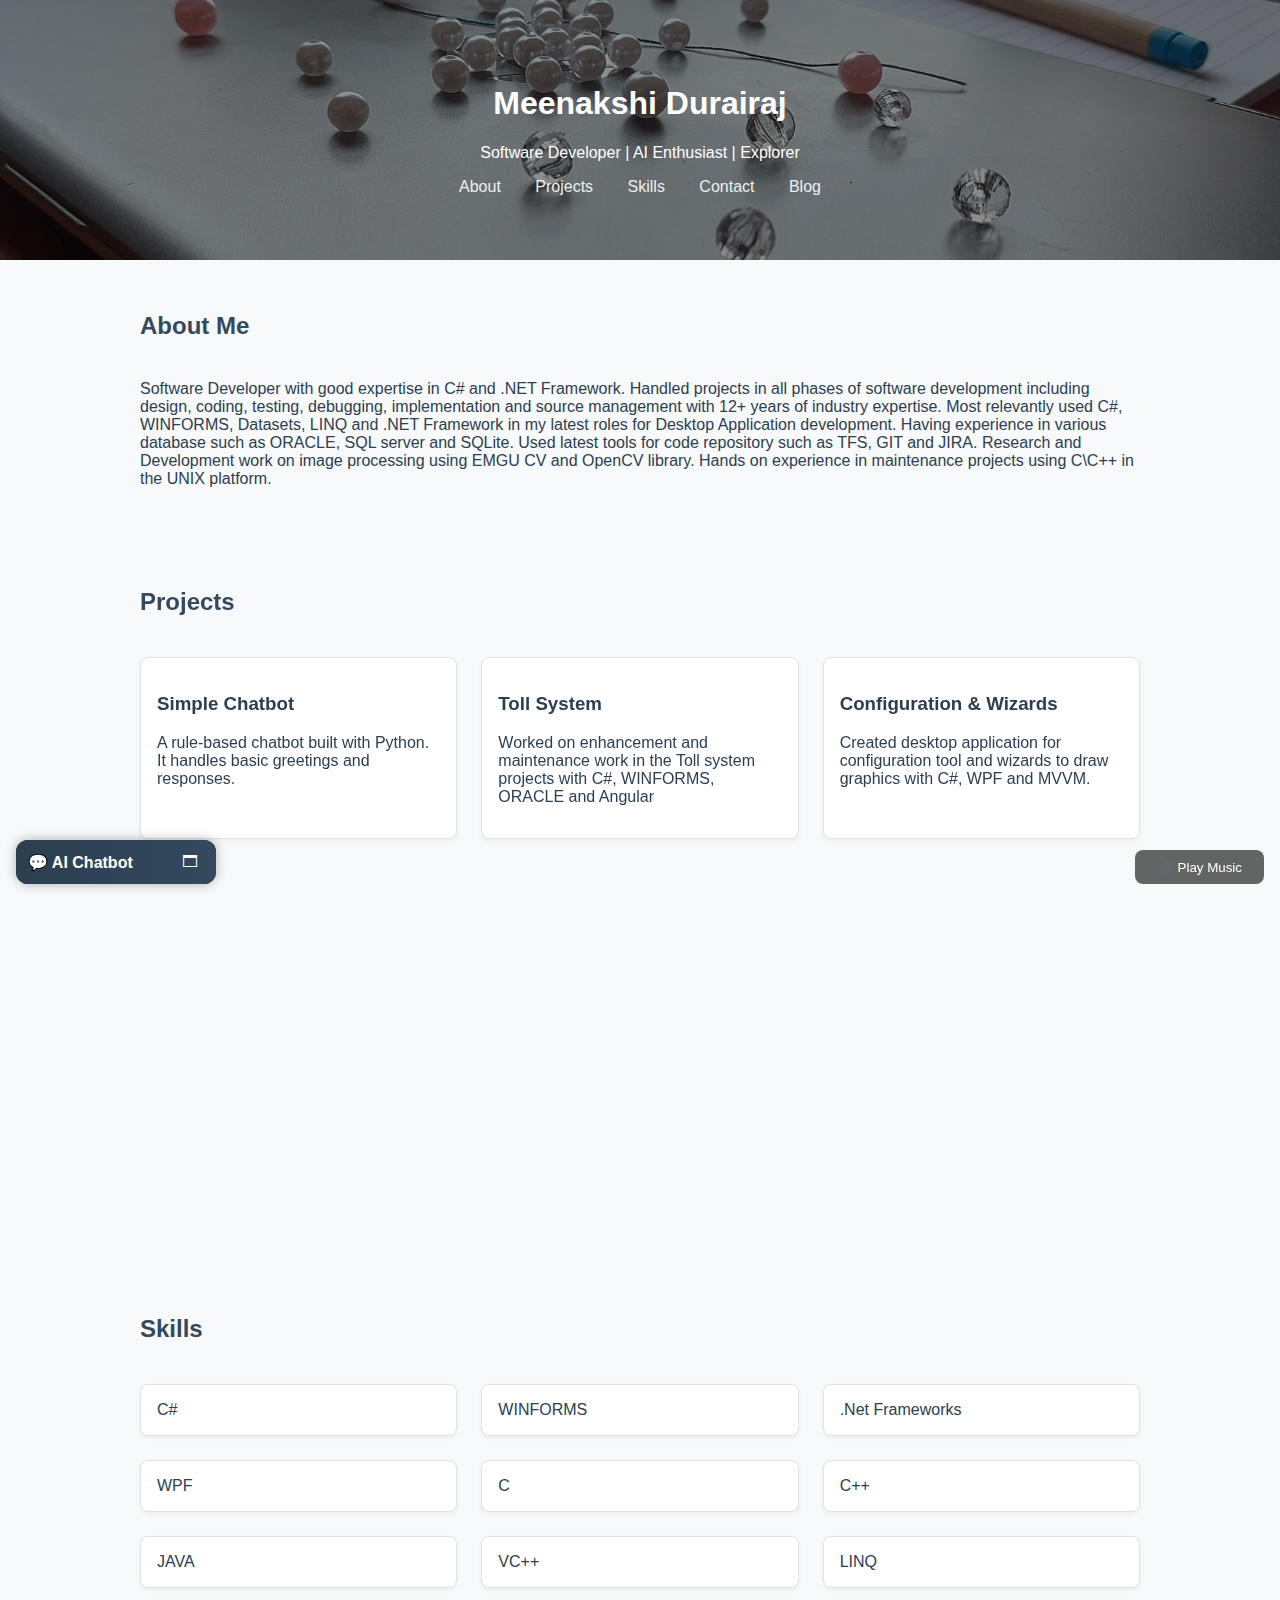
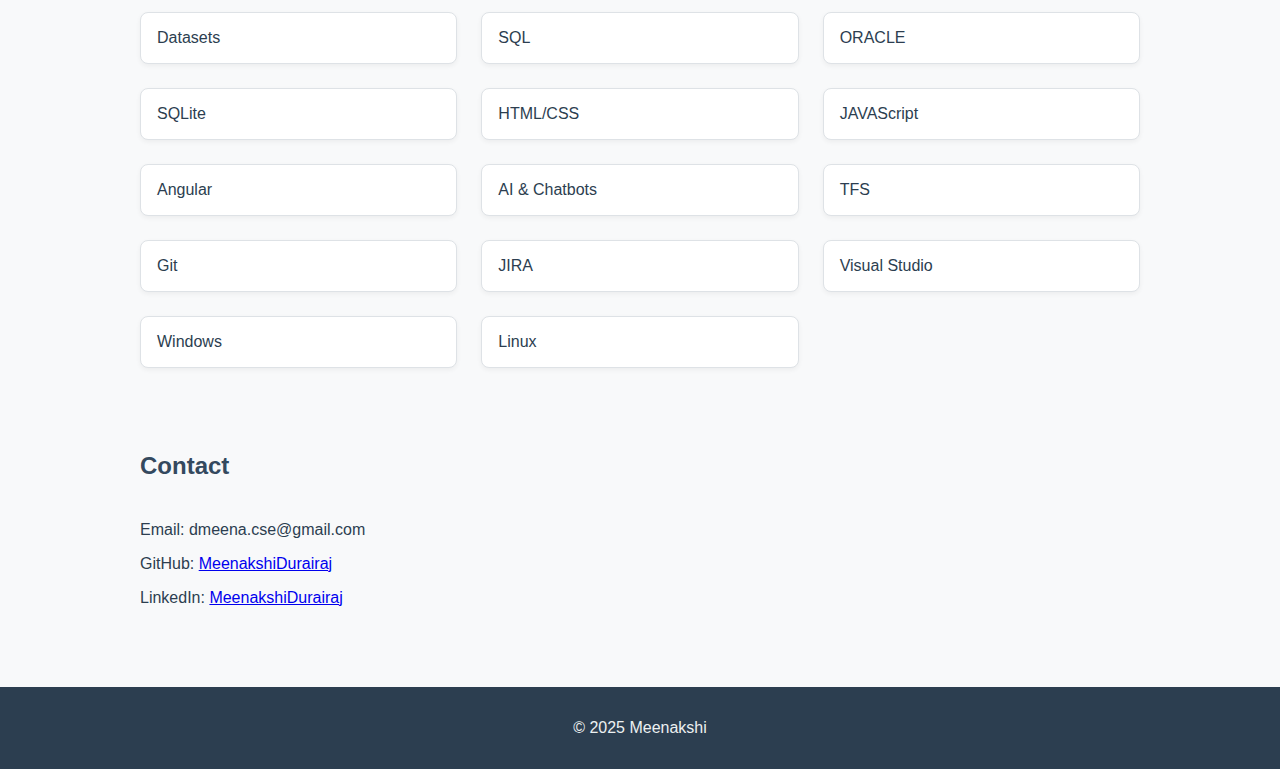
<file: index.html>
<!DOCTYPE html>
<html lang="en">
<head>
    <!-- AOS CSS -->
    <link href="https://unpkg.com/aos@2.3.1/dist/aos.css" rel="stylesheet">

    <meta charset="UTF-8" />
    <meta name="viewport" content="width=device-width, initial-scale=1.0" />
    <title>Meenakshi Durairaj - Portfolio</title>
    <style>

        @media (max-width: 768px) {
            header {
                padding: 1.5rem;
            }

            h1 {
                font-size: 1.8rem;
            }

            nav a {
                display: block;
                margin: 10px 0;
            }

            .profile-img {
                width: 80px;
                height: 80px;
            }
        }




        html {
            scroll-behavior: smooth;
        }

        body {
            font-family: Arial, sans-serif;
            margin: 0;
            padding: 0;
            background: #f4f4f4;
            color: #333;
        }
        /*
        header {
            background: linear-gradient(90deg, #2c3e50, #34495e);*/ /* Dark blue gradient */
            /*color: #ecf0f1;*/ /* Soft white text */
           /* padding: 2.5rem;
            text-align: center;
            font-family: 'Segoe UI', Tahoma, Geneva, Verdana, sans-serif;
            box-shadow: 0 4px 10px rgba(0, 0, 0, 0.15);
        }*/

        header {
            background-image: url('background.jpg'); /* your image file name */
            background-size: cover;
            background-position: center;
            background-repeat: no-repeat;
            color: white;
            text-align: center;
            padding: 4rem 2rem;
            position: relative;
        }
            /* Optional: Add a dark overlay for better text contrast */
            header::before {
                content: "";
                position: absolute;
                top: 0;
                left: 0;
                width: 100%;
                height: 100%;
                background: rgba(0, 0, 0, 0.4); /* semi-transparent overlay */
                z-index: 0;
            }

            header * {
                position: relative;
                z-index: 1;
            }


        nav a {
            margin: 0 15px;
            color: #ecf0f1;
            text-decoration: none;
            font-weight: 500;
            transition: color 0.3s ease;
        }

            nav a:hover {
                color: #1abc9c; /* Teal hover color */
            }

        body {
            background-color: #f8f9fa; /* Light gray background */
            color: #2c3e50; /* Deep blue-gray text */
        }

        section {
            padding: 2rem;
            max-width: 1000px;
            margin: auto;
        }

        h2 {
            color: #34495e;
            /*border-bottom: 2px solid #1abc9c;*/
            display: inline-block;
            padding-bottom: 0.3rem;
        }

        .projects, .skills {
            display: grid;
            grid-template-columns: repeat(auto-fit, minmax(250px, 1fr));
            gap: 1.5rem;
            margin-top: 1rem;
        }

        .project, .skill {
            background: #ffffff;
            padding: 1rem;
            border-radius: 8px;
            border: 1px solid #dee2e6;
            box-shadow: 0 2px 5px rgba(0,0,0,0.05);
            transition: transform 0.3s, box-shadow 0.3s;
        }

            .project:hover, .skill:hover {
                transform: translateY(-4px);
                box-shadow: 0 6px 12px rgba(0,0,0,0.1);
            }

        footer {
            background: #2c3e50;
            color: #ecf0f1;
            text-align: center;
            padding: 1rem;
            margin-top: 2rem;
        }

        .profile-img {
            border-radius: 50%;
            width: 100px; /* Adjust size */
            height: 100px;
            object-fit: cover;
            margin-bottom: 1rem; /* Space below image */
        }

        .music-player {
            position: fixed;
            bottom: 1rem;
            right: 1rem;
            background: rgba(0, 0, 0, 0.6);
            color: white;
            padding: 0.5rem 1rem;
            border-radius: 8px;
            z-index: 999;
            font-size: 1rem;
        }

        #music-toggle {
            background: none;
            border: none;
            color: white;
            cursor: pointer;
        }

        .chatbot-widget {
            position: fixed;
            bottom: 1rem;
            left: 1rem;
            width: 200px;
            background: #1e1e2f;
            color: white;
            border-radius: 12px;
            box-shadow: 0 0 12px rgba(0,0,0,0.3);
            font-family: sans-serif;
            overflow: hidden;
            z-index: 1000;
        }
       

        .chat-header {
            background: /*#6c63ff;*/ linear-gradient(90deg, #2c3e50, #34495e);
            padding: 0.75rem;
            font-weight: bold;
            text-align: center;
            display: flex;
            justify-content: space-between;
            align-items: center;
        }

        #chat-toggle {
            background: none;
            border: none;
            color: white;
            font-size: 1rem;
            cursor: pointer;
            margin-left: 0.5rem;
        }


        .chat-messages {
            height: 100px;
            overflow-y: auto;
            padding: 0.5rem;
            font-size: 0.9rem;
        }

        #user-input {
            width: 100%;
            padding: 0.6rem;
            border: none;
            outline: none;
            font-size: 1rem;
        }

        .hidden {
            display: none;
        }
        .chat-messages,
        #user-input {
            transition: all 0.3s ease;
            opacity: 1;
            max-height: 200px;
            overflow: auto;
        }

            .chat-messages.hidden,
            #user-input.hidden {
                opacity: 0;
                max-height: 0;
                padding: 0;
                overflow: hidden;
            }


        /* Modal Container */
        .custom-modal {
            display: none;
            position: fixed;
            inset: 0;
            z-index: 1000;
            justify-content: center;
            align-items: center;
        }

        /* Overlay */
        .modal-overlay {
            position: absolute;
            inset: 0;
            background: rgba(0,0,0,0.5);
            animation: fadeIn 0.3s ease-out;
        }

        /* Modal Box */
        .modal-content {
            background: white;
            padding: 2rem;
            border-radius: 12px;
            max-width: 500px;
            width: 90%;
            position: relative;
            z-index: 1001;
            box-shadow: 0 10px 30px rgba(0,0,0,0.2);
            animation: slideUp 0.3s ease-out;
        }

            .modal-content img {
                max-width: 100%;
                border-radius: 8px;
                margin: 1rem 0;
            }

        /* Close Button */
        .close-btn {
            position: absolute;
            top: 12px;
            right: 16px;
            font-size: 24px;
            color: #444;
            cursor: pointer;
        }

        /* Animations */
        @keyframes fadeIn {
            from {
                opacity: 0;
            }

            to {
                opacity: 1;
            }
        }

        @keyframes slideUp {
            from {
                transform: translateY(30px);
                opacity: 0;
            }

            to {
                transform: translateY(0);
                opacity: 1;
            }
        }



    </style>
</head>
<body>

    <header>
        <!--<img src="photo_profile.jpg" alt="Your Photo" class="profile-img" />-->
        <h1>Meenakshi Durairaj</h1>
        <p>Software Developer | AI Enthusiast | Explorer</p>
        <nav>
            <a href="#about">About</a>
            <a href="#projects">Projects</a>
            <a href="#skills">Skills</a>
            <a href="#contact">Contact</a>
            <a href="blog.html">Blog</a>

        </nav>
    </header>

    <section id="about">
        <h2>About Me</h2>
        <p>
            Software Developer with good expertise in C# and .NET Framework. Handled projects in all phases of software development including design, coding, testing, debugging, implementation and source management with 12+ years of industry expertise.

            Most relevantly used C#, WINFORMS, Datasets, LINQ and .NET Framework in my latest roles for Desktop Application development. Having experience in various database such as ORACLE, SQL server and SQLite. Used latest tools for code repository such as TFS, GIT and JIRA. Research and Development work on image processing using EMGU CV and OpenCV library. Hands on experience in maintenance projects using C\C++ in the UNIX platform.
        </p>
    </section>

    <section id="projects" data-aos="fade-up">
        <h2>Projects</h2>
        <div class="projects">

            <div class="project" data-aos="zoom-in" data-aos-delay="100" onclick="openModal('modal1')">
                <h3>Simple Chatbot</h3>
                <p>A rule-based chatbot built with Python. It handles basic greetings and responses.</p>
            </div>
            <!-- Modal -->
            <div id="modal1" class="custom-modal">
                <div class="modal-overlay" onclick="closeModal('modal1')"></div>
                <div class="modal-content">
                    <span class="close-btn" onclick="closeModal('modal1')">&times;</span>
                    <h2>Simple Chatbot</h2>
                    <!--<img src="https://via.placeholder.com/400x200" alt="Chatbot Screenshot" />-->
                    <p>
                        To learn Natural Language Processing (NLP) and how AI understands & responds to text.
                        <br /><br />
                        - Built basic text processing with Python (NLTK or spaCy). <br />
                            Analyzed and built simple rule-based chatbot using python and
                        it's libraries like nltk
                        <br /><br />
                        - Created a simple rule-based chatbot (e.g., responding to greetings).<br />
                            Implemented basic chatbot in portfolio using HTML, CSS and JS
                        <br /><br />
                        - Used pre-trained AI models (like OpenAI’s GPT) for smarter responses.<br />
                            Created and deployed backend server on render written in Node.js + Express server
                        which connects to OpenAI GPT-3.5 API and securely stored API key in .env file.
                        Tried to integrate with portfolio to send messages to the backend server and displays 
                        the AI response in the chatbot widget
                        
                    </p>
                    <p><strong>Tech Stack:</strong> HTML, CSS, JavaScript, Python, Node.js, Render</p>
                    <!--<a href="https://github.com/yourusername/chatbot" target="_blank">View on GitHub</a>-->
                </div>
            </div>


            <div class="project" data-aos="zoom-in" data-aos-delay="200" onclick="openModal('modal2')">
                <h3>Toll System</h3>
                <p>Worked on enhancement and maintenance work in the Toll system projects with C#, WINFORMS, ORACLE and Angular</p>
            </div>
            <!-- Modal -->
            <div id="modal2" class="custom-modal">
                <div class="modal-overlay" onclick="closeModal('modal2')"></div>
                <div class="modal-content">
                    <span class="close-btn" onclick="closeModal('modal2')">&times;</span>
                    <h2>Toll System</h2>
                    <!--<img src="https://via.placeholder.com/400x200" alt="Chatbot Screenshot" />-->
                    <p>Toll system products are used in the transportation domain especially in the toll plazas to identify the type of the vehicle which crosses the plaza and charge them based on their axles or scanned transponders. Images and videos of the vehicle are captured in the system for further review and approval of toll transaction payments.</p>
                    <p><strong>Tech Stack:</strong> C# WinForms, Datasets, Oracle, SQL server, C++, JSON, XML, GIT, TFS, JIRA, Azure DevOps, TeamCity, JETBRAINS – Dot Memory, New Relic, SendGrid, VS 2012 – 2019, .NET Framework, RTSP, Angular</p>
                    <!--<a href="https://github.com/yourusername/chatbot" target="_blank">View on GitHub</a>-->
                </div>
            </div>


            <div class="project" data-aos="zoom-in" data-aos-delay="300" onclick="openModal('modal3')">
                <h3>Configuration & Wizards</h3>
                <p> Created desktop application for configuration tool and wizards to draw graphics with C#, WPF and  MVVM.</p>
            </div>
            <!-- Modal -->
            <div id="modal3" class="custom-modal">
                <div class="modal-overlay" onclick="closeModal('modal3')"></div>
                <div class="modal-content">
                    <span class="close-btn" onclick="closeModal('modal3')">&times;</span>
                    <h2>Configuration & Wizards</h2>
                    <!--<img src="https://via.placeholder.com/400x200" alt="Chatbot Screenshot" />-->
                    <p>It is a desktop application which is applicable in material science domain used to process the inspected data from the welded material to find out the defects. The product will analyze the inspected data from the welded material to represent in the form of graphics design which is very helpful to understand the welded defects in the material.</p>
                    <p><strong>Tech Stack:</strong>C# WPF, VS2015, MVVM architecture, GIT, VSTS.</p>
                    <!--<a href="https://github.com/yourusername/chatbot" target="_blank">View on GitHub</a>-->
                </div>
            </div>


            <div class="project" data-aos="zoom-in" data-aos-delay="400" onclick="openModal('modal4')">
                <h3>Healthcare - Fitness </h3>
                <p> Built an app which is used for Healthcare - Fitness to prescribe exercises. Used C#, WINFORMS, SQLite, C++, MVC, Image processing libraries like OpenCV, Emgucv.</p>
            </div>
            <!-- Modal -->
            <div id="modal4" class="custom-modal">
                <div class="modal-overlay" onclick="closeModal('modal4')"></div>
                <div class="modal-content">
                    <span class="close-btn" onclick="closeModal('modal4')">&times;</span>
                    <h2>Healthcare - Fitness</h2>
                    <!--<img src="https://via.placeholder.com/400x200" alt="Chatbot Screenshot" />-->
                    <p>It is a desktop application which is mainly used in Health Care Domains. This application is very useful for physiotherapist, fitness people and widely used by Athletes since this application will advise prescribed exercises for the patients based on their muscle and body posture by analyzing their images with the help of image processing techniques.</p>
                    <p><strong>Tech Stack:</strong>C# WinForms, VC++, SQL-lite, Bitbucket, GIT, JIRA, EMGU CV, Dotfuscator and ConfuserEx.</p>
                    <!--<a href="https://github.com/yourusername/chatbot" target="_blank">View on GitHub</a>-->
                </div>
            </div>


            <div class="project" data-aos="zoom-in" data-aos-delay="500" onclick="openModal('modal5')">
                <h3>Maintenance Projects</h3>
                <p>Participated in various maintenance projects using C, C++ with Linux background</p>
            </div>
            <!-- Modal -->
            <div id="modal5" class="custom-modal">
                <div class="modal-overlay" onclick="closeModal('modal5')"></div>
                <div class="modal-content">
                    <span class="close-btn" onclick="closeModal('modal5')">&times;</span>
                    <h2>Maintenance Projects</h2>
                    <!--<img src="https://via.placeholder.com/400x200" alt="Chatbot Screenshot" />-->
                    <p><strong>Advertiser Solutions Group (ASG):</strong> In a real-time client/server environment, RepLine's Windows applications provide a variety of reports and on-line tools for up-to-the-minute data queries and analysis. This project involves time slots data for advertisements which is to be telecasted in the television programs and cost also varies based on duration of advertisement and peak hours. ASG is a two-tier application where the application and server were built in C/C++ and few servers were built in Assemblers and the database is ISAM.</p>
                    <p><strong>Tech Stack:</strong>C, C++, ISAM, UNIX, Assembler, Ticket Time Tracker, patching</p>
                    <br />
                    <p>
                        <strong>AAIS (Assignment Activation and Inventory System):</strong> AAIS has been designed as a client-server application following the 3-tier thin client architectural model. AAIS is a Client Server Application, which has its client in Java and its application and data servers running on Sun OS 5.7 developed using ESQL C++ and the database is Informix. The AAIS infrastructure consists of a data server cluster, a gateway infrastructure and client graphical user interface utilities (GUI). AAIS System has different modules and they are categorized into Inventory and Provisioning modules.
                        The clients communicate with the data servers through the gateways using the AAIS middleware. This middleware is based on an asynchronous messaging model suitable for high transaction rate systems.
                    </p>
                    <p><strong>Tech Stack:</strong>Linux 7.1 boxes with Windows NT 4.0 running through VMWARE. Sun OS 5.7, C++, JAVA, Informix, Oracle 9.2, ESQL, WinRunner, PERL, and MS-Access. CVS, GDB, ValGrind, LeakTracer</p>
                    <!--<a href="https://github.com/yourusername/chatbot" target="_blank">View on GitHub</a>-->
                </div>
            </div>


            <div class="project" data-aos="zoom-in" data-aos-delay="600" onclick="openModal('modal6')">
                <h3>Software Products</h3>
                <p> Created software products using VC++, MFC, SQL, HTML, CSS, JAVAScript and ASP.net</p>
            </div>
            <!-- Modal -->
            <div id="modal6" class="custom-modal">
                <div class="modal-overlay" onclick="closeModal('modal6')"></div>
                <div class="modal-content">
                    <span class="close-btn" onclick="closeModal('modal6')">&times;</span>
                    <h2>Software Products</h2>
                    <!--<img src="https://via.placeholder.com/400x200" alt="Chatbot Screenshot" />-->
                    <p>The Ajira Service Process Management Suite provides a secure way to obtain visibility into service processes, monitor them in real-time, identify exceptions as they arise, and escalate e-mail and web-based reports.</p>
                    <p><strong>Tech Stack:</strong> VC++, COM, MFC, C++ Win32, SQL server, Glow Code, Bugzilla, Visual Source Safe, ASP.Net, C#, SharePoint server</p>
                    <!--<a href="https://github.com/yourusername/chatbot" target="_blank">View on GitHub</a>-->
                </div>
            </div>

            <div class="project" data-aos="zoom-in" data-aos-delay="300">
                <h3>Portfolio Website</h3>
                <p>This site you're viewing right now — clean, responsive, and animated!</p>
            </div>



            <!-- Add more projects here -->
        </div>
    </section>

    <section id="skills">
        <h2>Skills</h2>
        <div class="skills">
            <div class="skill">C#</div>
            <div class="skill">WINFORMS</div>
            <div class="skill">.Net Frameworks</div>
            <div class="skill">WPF</div>
            <div class="skill">C</div>
            <div class="skill">C++</div>
            <div class="skill">JAVA</div>
            <div class="skill">VC++</div>
            <div class="skill">LINQ </div>
            <div class="skill">Datasets</div>
            <div class="skill">SQL</div>
            <div class="skill">ORACLE</div>
            <div class="skill">SQLite</div>
            <div class="skill">HTML/CSS</div>
            <div class="skill">JAVAScript </div>
            <div class="skill">Angular</div>
            <div class="skill">AI & Chatbots</div>
            <div class="skill">TFS</div>
            <div class="skill">Git</div>
            <div class="skill">JIRA</div>
            <div class="skill">Visual Studio</div>
            <div class="skill">Windows</div>
            <div class="skill">Linux</div>

        </div>
    </section>

    <section id="contact">
        <h2>Contact</h2>
        <p>Email: dmeena.cse@gmail.com</p>
        <p>GitHub: <a href="https://github.com/MeenakshiDurairaj">MeenakshiDurairaj</a></p>
        <p>LinkedIn: <a href="https://www.linkedin.com/in/meenakshidurai/">MeenakshiDurairaj</a></p>
        <!-- Add LinkedIn or other links if you'd like -->
    </section>

    <footer>
        <p>&copy; 2025 Meenakshi</p>
    </footer>


    <!-- AOS JS -->
    <script src="https://unpkg.com/aos@2.3.1/dist/aos.js"></script>
    <script>
        AOS.init();
    </script>

    <div class="music-player">
        <button id="music-toggle">🎵 Play Music</button>
        <audio id="bg-music" loop>
            <source src="background.mp3" type="audio/mpeg" />
            Your browser does not support the audio element.
        </audio>
    </div>

    <script>
        const music = document.getElementById("bg-music");
        const toggle = document.getElementById("music-toggle");

        let isPlaying = false;

        toggle.addEventListener("click", () => {
            if (isPlaying) {
                music.pause();
                toggle.textContent = "🎵 Play Music";
            } else {
                music.play();
                toggle.textContent = "⏸ Pause Music";
            }
            isPlaying = !isPlaying;
        });
    </script>

    <div class="chatbot-widget">
        <div class="chat-header">💬 AI Chatbot
            <button id="chat-toggle">🗖</button>
        </div>
        <div class="chat-messages" id="chat-messages"></div>
        <input type="text" id="user-input" placeholder="Ask me something..." />
    </div>

    <script>
        const chatWidget = document.querySelector('.chatbot-widget');
        const messages = document.getElementById('chat-messages');
        const input = document.getElementById('user-input');
        const chatToggle = document.getElementById('chat-toggle');
        messages.classList.toggle('hidden');
        input.classList.toggle('hidden');

        const replies = {
            hello: "Hi there! 👋 I'm your AI assistant.",
            project: "Please see the Projects section to see what I've built!",
            who: "I'm a chatbot demo built with HTML, CSS, and JavaScript!",
            thanks: "You're welcome! 😊",
            hi: "Hi there! 👋 ",
            skills: "C#, C++, HTML, CSS, JavaScript, Python, and exploring AI tech!",
            contact: "You can reach me via the Contact section below!",
            siri: "Siri is cool — but I’m here to give you a custom AI experience 😎",
            hru: "Great !!! Hope you are great too",
            cool: "Fantastic !!! Thanks 🙏",
            
            
        };

        input.addEventListener('keydown', (e) => {
            if (e.key === 'Enter') {
                const userText = input.value.trim();
                if (userText) {
                    addMessage("You", userText);
                    input.value = '';
                    const reply = getBotReply(userText);
                    setTimeout(() => addMessage("Bot", reply), 500);
                }
            }
        });

        function addMessage(sender, text) {
            messages.innerHTML += `<p><strong>${sender}:</strong> ${text}</p>`;
            messages.scrollTop = messages.scrollHeight;
        }

        function getBotReply(input) {
            const text = input.toLowerCase();
            for (const key in replies) {
                if (text.includes(key)) return replies[key];
            }
            return "Hmm 🤔 Sorry, but I'm learning!";
        }


        chatToggle.addEventListener('click', () => {
            messages.classList.toggle('hidden');
            input.classList.toggle('hidden');
            
            // Optionally update button icon
            if (messages.classList.contains('hidden')) {
                chatToggle.textContent = '🗖'; // maximize
            } else {
                chatToggle.textContent = '🗕'; // Minimize
            }
        });

        function openModal(id) {
            document.getElementById(id).style.display = 'flex';
        }
        function closeModal(id) {
            document.getElementById(id).style.display = 'none';
        }


    </script>


</body>
</html>
</file>
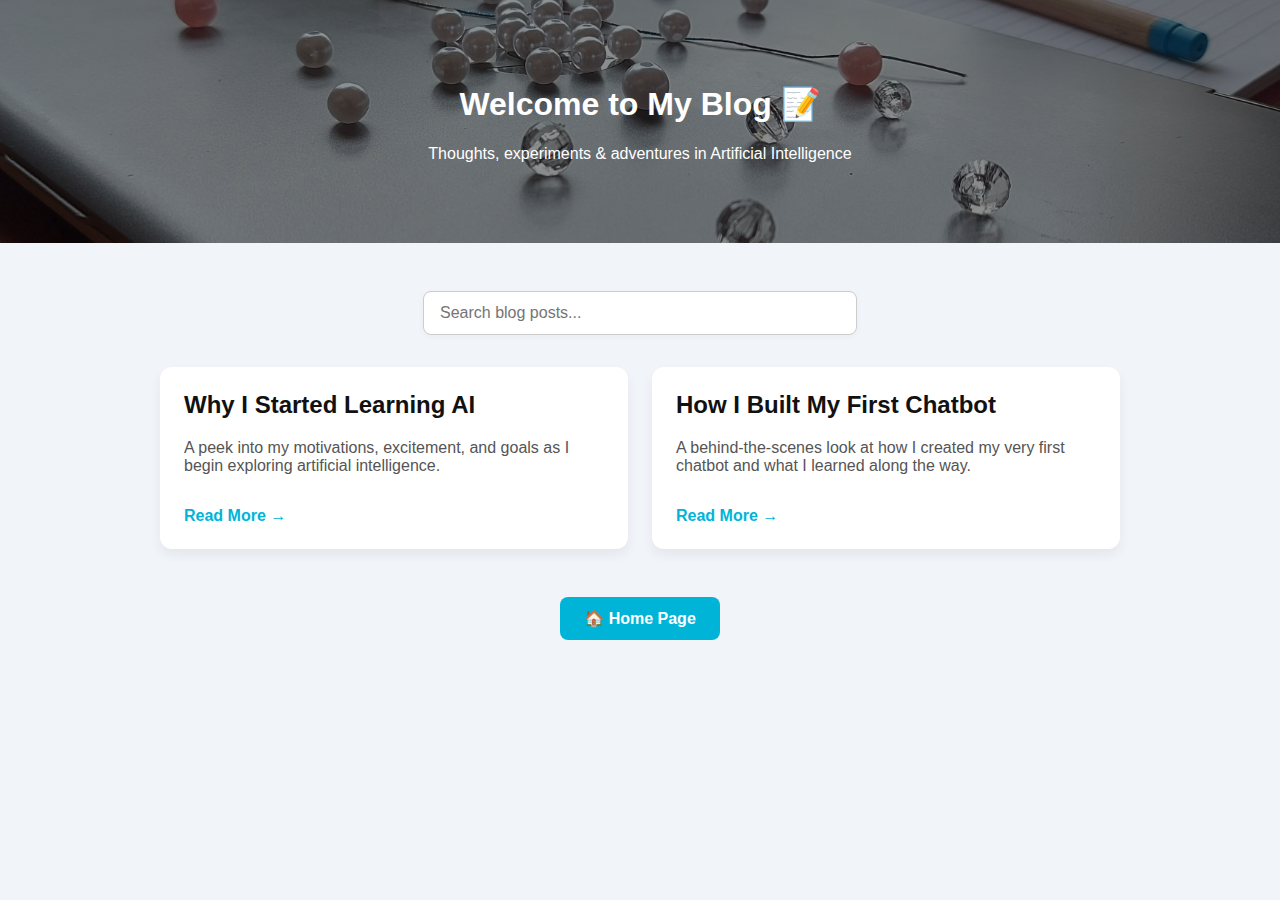
<file: blog.html>
<!DOCTYPE html>
<html lang="en">
<head>
  <meta charset="UTF-8" />
  <meta name="viewport" content="width=device-width, initial-scale=1.0" />
  <title>My Blog</title>
  <link rel="stylesheet" href="style.css" />
  <style>
    body {
      font-family: 'Segoe UI', sans-serif;
      background: #f1f5f9;
      margin: 0;
      padding: 0;
    }

    .blog-container {
      max-width: 960px;
      margin: 2rem auto;
      padding: 1rem;
    }

    .blog-title {
      text-align: center;
      margin-bottom: 2rem;
    }

    .blog-title h1 {
      font-size: 3rem;
      color: #222;
    }

    .blog-grid {
      display: grid;
      grid-template-columns: repeat(auto-fit, minmax(280px, 1fr));
      gap: 1.5rem;
    }

    .blog-card {
      background: white;
      padding: 1.5rem;
      border-radius: 12px;
      box-shadow: 0 6px 12px rgba(0,0,0,0.06);
      transition: transform 0.2s;
    }

    .blog-card:hover {
      transform: translateY(-5px);
    }

    .blog-card h2 {
      margin-top: 0;
      font-size: 1.5rem;
      color: #111;
    }

    .blog-card p {
      color: #555;
      font-size: 1rem;
    }

    .read-more {
      display: inline-block;
      margin-top: 1rem;
      color: #00b4d8;
      font-weight: bold;
      text-decoration: none;
    }

    .read-more:hover {
      text-decoration: underline;
    }

      .banner {
          background-image: url('background.jpg'); /* your image file name */
          background-size: cover;
          background-position: center;
          background-repeat: no-repeat;
          color: white;
          text-align: center;
          padding: 4rem 2rem;
          position: relative;
      }

      /* Optional: Add a dark overlay for better text contrast */
      .banner::before {
          content: "";
          position: absolute;
          top: 0;
          left: 0;
          width: 100%;
          height: 100%;
          background: rgba(0, 0, 0, 0.4); /* semi-transparent overlay */
          z-index: 0;
      }

      .banner * {
          position: relative;
          z-index: 1;
      }


  </style>
</head>
<body>
    <div class="banner">
        <h1>Welcome to My Blog 📝</h1>
        <p>Thoughts, experiments & adventures in Artificial Intelligence</p>
    </div>

    <div class="blog-container">
        <!--<div class="blog-title">
            <h1>📝 My Blog</h1>
            <p>Thoughts, experiments, and AI adventures</p>
        </div>-->

        <div class="search-bar">
            <input type="text" id="searchInput" placeholder="Search blog posts..." />
        </div>


        <div class="blog-grid">
            <div class="blog-card">
                <h2>Why I Started Learning AI</h2>
                <p>A peek into my motivations, excitement, and goals as I begin exploring artificial intelligence.</p>
                <a href="blog-post-1.html" class="read-more">Read More →</a>
            </div>

            <div class="blog-card">
                <h2>How I Built My First Chatbot</h2>
                <p>A behind-the-scenes look at how I created my very first chatbot and what I learned along the way.</p>
                <a href="blog-post-2.html" class="read-more">Read More →</a>
            </div>


            <!-- Add more blog cards here -->
        </div>
    </div>

    <div class="Home-button">
        <a href="index.html">🏠 Home Page</a>
    </div>

    <script>
        const searchInput = document.getElementById('searchInput');
        const blogCards = document.querySelectorAll('.blog-card');

        searchInput.addEventListener('input', function () {
            const query = this.value.toLowerCase();
            blogCards.forEach(card => {
                const text = card.textContent.toLowerCase();
                card.style.display = text.includes(query) ? 'block' : 'none';
            });
        });
    </script>


</body>
</html>
</file>
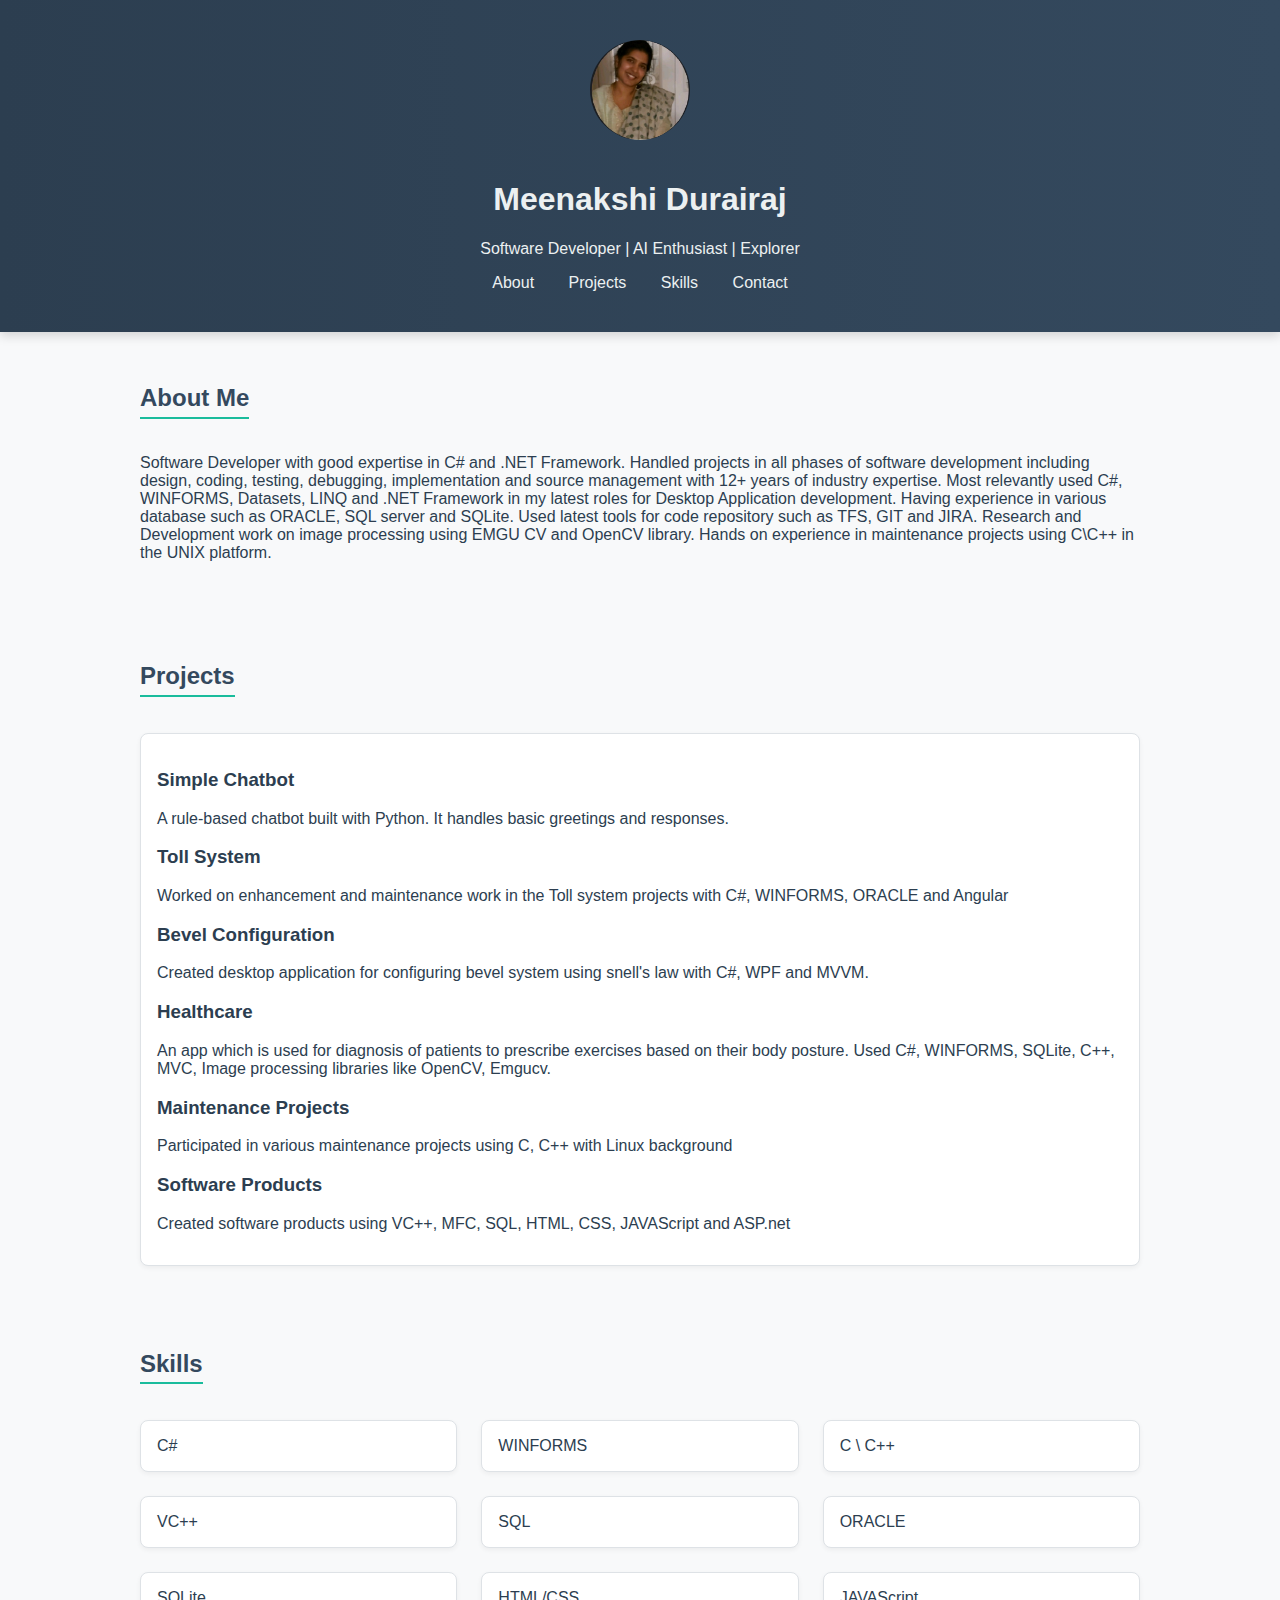
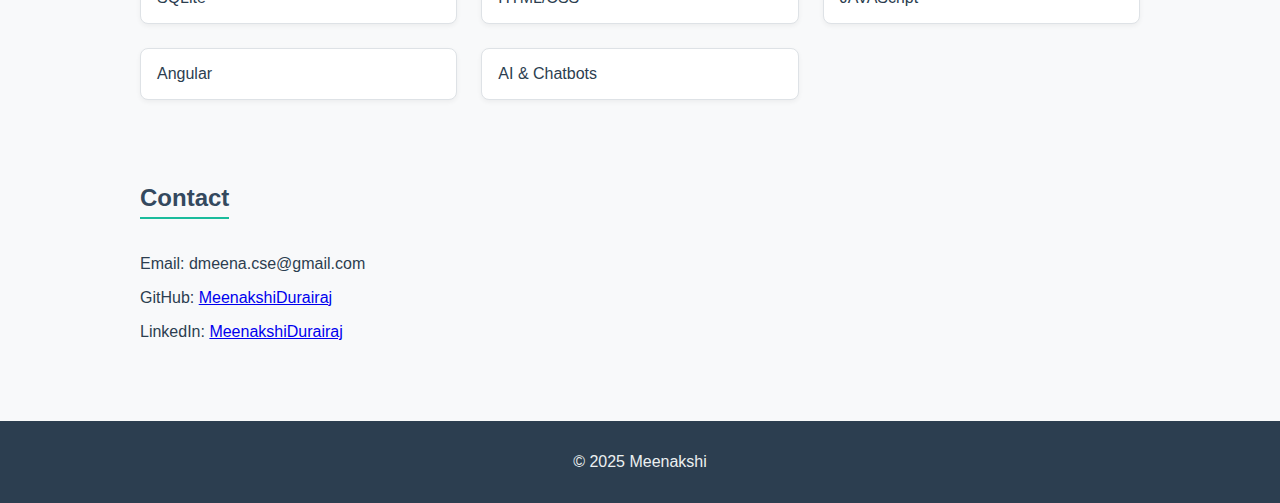
<file: index1.html>
<!DOCTYPE html>
<html lang="en">
<head>
  <meta charset="UTF-8" />
  <meta name="viewport" content="width=device-width, initial-scale=1.0" />
  <title>Meenakshi Durairaj - Portfolio</title>
  <style>

@media (max-width: 768px) {
  header {
    padding: 1.5rem;
  }
  h1 {
    font-size: 1.8rem;
  }
  nav a {
    display: block;
    margin: 10px 0;
  }
  .profile-img {
    width: 80px;
    height: 80px;
  }
}




    html {
  scroll-behavior: smooth;
}
    body { font-family: Arial, sans-serif; margin: 0; padding: 0; background: #f4f4f4; color: #333; }
    header {
  background: linear-gradient(90deg, #2c3e50, #34495e); /* Dark blue gradient */
  color: #ecf0f1; /* Soft white text */
  padding: 2.5rem;
  text-align: center;
  font-family: 'Segoe UI', Tahoma, Geneva, Verdana, sans-serif;
  box-shadow: 0 4px 10px rgba(0, 0, 0, 0.15);
}

nav a {
  margin: 0 15px;
  color: #ecf0f1;
  text-decoration: none;
  font-weight: 500;
  transition: color 0.3s ease;
}

nav a:hover {
  color: #1abc9c; /* Teal hover color */
}

body {
  background-color: #f8f9fa; /* Light gray background */
  color: #2c3e50; /* Deep blue-gray text */
}

section {
  padding: 2rem;
  max-width: 1000px;
  margin: auto;
}

h2 {
  color: #34495e;
  border-bottom: 2px solid #1abc9c;
  display: inline-block;
  padding-bottom: 0.3rem;
}

.projects, .skills {
  display: grid;
  grid-template-columns: repeat(auto-fit, minmax(250px, 1fr));
  gap: 1.5rem;
  margin-top: 1rem;
}

.project, .skill {
  background: #ffffff;
  padding: 1rem;
  border-radius: 8px;
  border: 1px solid #dee2e6;
  box-shadow: 0 2px 5px rgba(0,0,0,0.05);
  transition: transform 0.3s, box-shadow 0.3s;
}

.project:hover, .skill:hover {
  transform: translateY(-4px);
  box-shadow: 0 6px 12px rgba(0,0,0,0.1);
}

footer {
  background: #2c3e50;
  color: #ecf0f1;
  text-align: center;
  padding: 1rem;
  margin-top: 2rem;
}

.profile-img {
  border-radius: 50%;
  width: 100px;  /* Adjust size */
  height: 100px;
  object-fit: cover;
  margin-bottom: 1rem;  /* Space below image */
}
    
  </style>
</head>
<body>

  <header>
    <img src="photo_profile.jpg" alt="Your Photo" class="profile-img" />
    <h1>Meenakshi Durairaj</h1>
    <p>Software Developer | AI Enthusiast | Explorer</p>
    <nav>
      <a href="#about">About</a>
      <a href="#projects">Projects</a>
      <a href="#skills">Skills</a>
      <a href="#contact">Contact</a>
    </nav>
  </header>

  <section id="about">
    <h2>About Me</h2>
    <p>Software Developer with good expertise in C# and .NET Framework. Handled projects in all phases of software development including design, coding, testing, debugging, implementation and source management with 12+ years of industry expertise.

      Most relevantly used C#, WINFORMS, Datasets, LINQ and .NET Framework in my latest roles for Desktop Application development. Having experience in various database such as ORACLE, SQL server and SQLite. Used latest tools for code repository such as TFS, GIT and JIRA. Research and Development work on image processing using EMGU CV and OpenCV library. Hands on experience in maintenance projects using C\C++ in the UNIX platform. 
      </p>
  </section>

  <section id="projects">
    <h2>Projects</h2>
    <div class="projects">
      <div class="project">
        <h3>Simple Chatbot</h3>
        <p>A rule-based chatbot built with Python. It handles basic greetings and responses.</p>
        <h3>Toll System</h3>
        <p>Worked on enhancement and maintenance work in the Toll system projects with C#, WINFORMS, ORACLE and Angular</p>
        <h3>Bevel Configuration</h3>
        <p> Created desktop application for configuring bevel system using snell's law with C#, WPF and  MVVM.</p>
        <h3>Healthcare </h3>
        <p> An app which is used for diagnosis of patients to prescribe exercises based on their body posture. Used C#, WINFORMS, SQLite, C++, MVC, Image processing libraries like OpenCV, Emgucv.</p>
        <h3>Maintenance Projects</h3>
        <p>Participated in various maintenance projects using C, C++ with Linux background</p>
        <h3>Software Products</h3>
        <p> Created software products using VC++, MFC, SQL, HTML, CSS, JAVAScript and ASP.net</p>


      </div>
      <!-- Add more projects here -->
    </div>
  </section>

  <section id="skills">
    <h2>Skills</h2>
    <div class="skills">
      <div class="skill">C#</div>
      <div class="skill">WINFORMS</div>
      <div class="skill"> C \ C++</div>
      <div class="skill"> VC++ </div>
      <div class="skill"> SQL</div>
      <div class="skill"> ORACLE</div>
      <div class="skill"> SQLite</div>
      <div class="skill">HTML/CSS</div>
      <div class="skill"> JAVAScript </div>
      <div class="skill"> Angular </div>
      <div class="skill">AI & Chatbots</div>
    </div>
  </section>

  <section id="contact">
    <h2>Contact</h2>
    <p>Email: dmeena.cse@gmail.com</p>
    <p>GitHub: <a href="https://github.com/MeenakshiDurairaj">MeenakshiDurairaj</a></p>
    <p>LinkedIn: <a href="https://www.linkedin.com/in/meenakshidurai/">MeenakshiDurairaj</a></p>
    <!-- Add LinkedIn or other links if you'd like -->
  </section>

  <footer>
    <p>&copy; 2025 Meenakshi</p>
  </footer>

</body>
</html>
</file>
<file: style.css>
.blog-list article {
  background: #f5f5f5;
  margin: 1rem 0;
  padding: 1rem;
  border-radius: 8px;
}

.blog-list a {
  color: #6c63ff;
  text-decoration: none;
  font-size: 1.2rem;
}

.blog-post {
  max-width: 700px;
  margin: 2rem auto;
  padding: 1rem;
  line-height: 1.6;
}

.blog-header {
  text-align: center;
  background: linear-gradient(120deg, #0f2027, #203a43, #2c5364);
  color: white;
  padding: 3rem 1rem 2rem;
  border-bottom: 5px solid #00b4d8;
}

.blog-header h1 {
  margin: 0;
  font-size: 2.75rem;
}

.blog-header .subtitle {
  font-size: 1.25rem;
  opacity: 0.85;
  margin-top: 0.5rem;
}

.back-button {
  text-align: center;
  margin: 2rem 0;
}

.back-button a {
  display: inline-block;
  padding: 0.75rem 1.5rem;
  background: #00b4d8;
  color: white;
  border-radius: 8px;
  text-decoration: none;
  font-weight: bold;
  transition: background 0.3s ease;
}

.back-button a:hover {
  background: #0077b6;
}



.Home-button {
  text-align: center;
  margin: 2rem 0;
}

.Home-button a {
  display: inline-block;
  padding: 0.75rem 1.5rem;
  background: #00b4d8;
  color: white;
  border-radius: 8px;
  text-decoration: none;
  font-weight: bold;
  transition: background 0.3s ease;
}

.Home-button a:hover {
  background: #0077b6;
}

.search-bar {
    text-align: center;
    margin-bottom: 2rem;
}

#searchInput {
    width: 100%;
    max-width: 400px;
    padding: 0.75rem 1rem;
    font-size: 1rem;
    border-radius: 8px;
    border: 1px solid #ccc;
    box-shadow: 0 2px 6px rgba(0,0,0,0.04);
}
input[type="text"] {
  width: 300px;
  padding: 12px 16px;
  border-radius: 8px;
  border: 1px solid #ccc;
  font-size: 16px;
  outline: none;
  transition: box-shadow 0.3s ease;
  box-shadow: 0 2px 5px rgba(0, 0, 0, 0.05);
  background-color: white;
}

input[type="text"]:focus {
  border-color: #00aaff;
  box-shadow: 0 0 5px rgba(0, 170, 255, 0.5);
}
</file>
